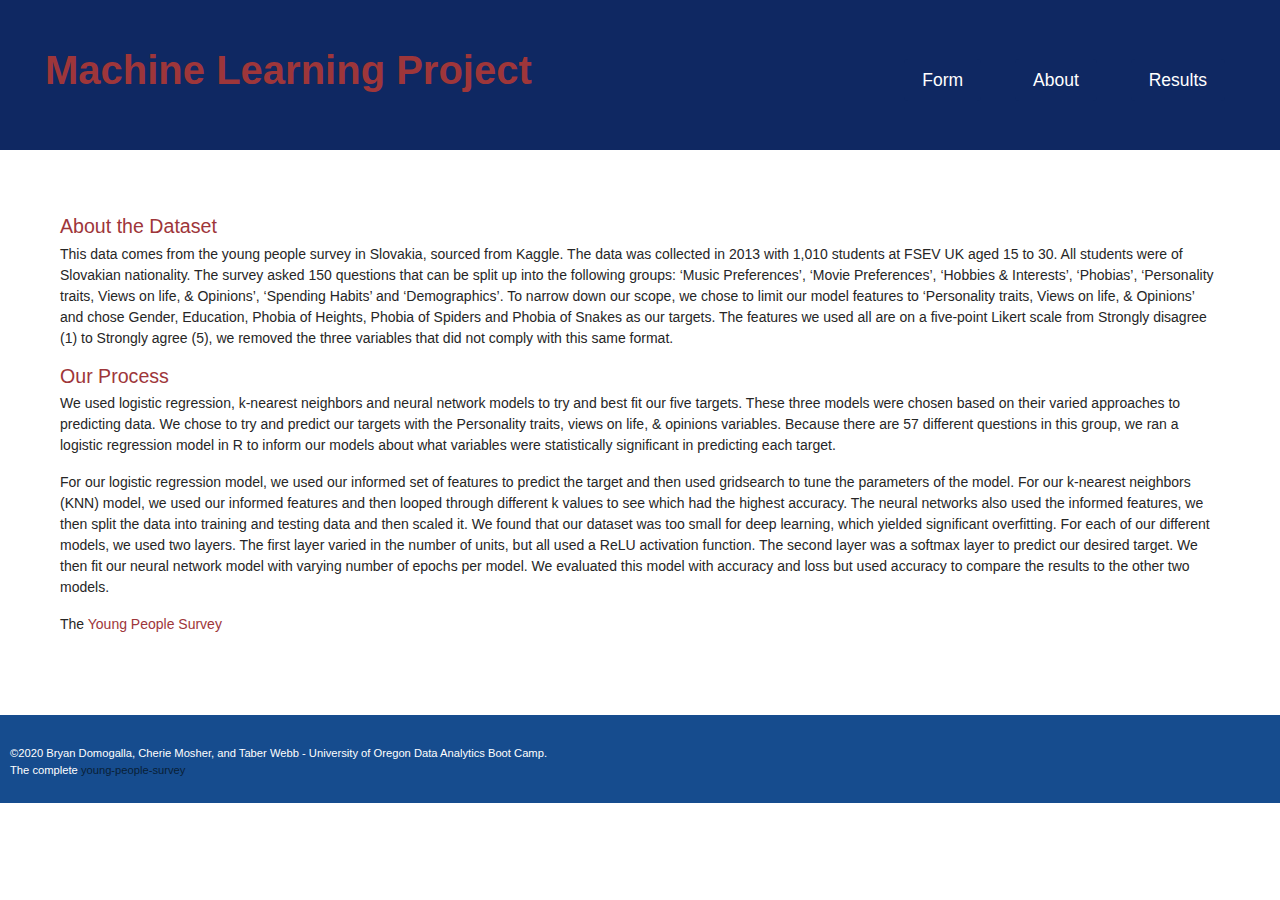
<file: about.html>
<!DOCTYPE html>
<html lang="en">

<head>
    <meta charset="UTF-8">
    <meta name="viewport" content="width=device-width, initial-scale=1.0">
    <meta http-equiv="X-UA-Compatible" content="ie=edge">
    <title>Machine Learning Project</title>

    <!-- Bootstrap components -->
    <script src="https://stackpath.bootstrapcdn.com/bootstrap/4.3.1/js/bootstrap.min.js"
        integrity="sha384-JjSmVgyd0p3pXB1rRibZUAYoIIy6OrQ6VrjIEaFf/nJGzIxFDsf4x0xIM+B07jRM"
        crossorigin="anonymous"></script>
    <link rel="stylesheet" href="https://stackpath.bootstrapcdn.com/bootstrap/4.3.1/css/bootstrap.min.css"
        integrity="sha384-ggOyR0iXCbMQv3Xipma34MD+dH/1fQ784/j6cY/iJTQUOhcWr7x9JvoRxT2MZw1T" crossorigin="anonymous">

    <!-- Our CSS -->
    <link rel="stylesheet" type="text/css" href="css/styles.css">


</head>

<body>
    <div class="container-fluid">

        <!-- Header -->
        <header class="row">
            <h1><a href="index.html">Machine Learning Project</a></h1>
            <!-- Navigation -->
            <nav>
                <ul>
                    <li><a class="btn" href="index.html">Form</a></li>
                    <li><a class="btn" href="about.html">About</a></li>
                    <li><a class="btn" href="results.html">Results</a></li>

                </ul>
            </nav>
        </header>

        <!-- Main Content -->
        <div class="row main-content">
            <section class="col col-12">
                <h3>About the Dataset</h3>
                <p>
                    This data comes from the young people survey in Slovakia, sourced from Kaggle. The data was
                    collected in 2013 with 1,010 students at FSEV UK aged 15 to 30. All students were of Slovakian
                    nationality. The survey asked 150 questions that can be split up into the following groups: ‘Music
                    Preferences’, ‘Movie Preferences’, ‘Hobbies & Interests’, ‘Phobias’, ‘Personality traits, Views on
                    life, & Opinions’, ‘Spending Habits’ and ‘Demographics’. To narrow down our scope, we chose to limit
                    our model features to ‘Personality traits, Views on life, & Opinions’ and chose Gender, Education,
                    Phobia of Heights, Phobia of Spiders and Phobia of Snakes as our targets. The features we used all
                    are on a five-point Likert scale from Strongly disagree (1) to Strongly agree (5), we removed the
                    three variables that did not comply with this same format.
                </p>
                <h3>Our Process</h3>
                <p>
                    We used logistic regression, k-nearest neighbors and neural network models to try and best fit our
                    five targets. These three models were chosen based on their varied approaches to predicting data. We
                    chose to try and predict our targets with the Personality traits, views on life, & opinions
                    variables. Because there are 57 different questions in this group, we ran a logistic regression
                    model in R to inform our models about what variables were statistically significant in predicting
                    each target.
                </p>
                <p>
                    For our logistic regression model, we used our informed set of features to predict the target and
                    then used gridsearch to tune the parameters of the model. For our k-nearest neighbors (KNN) model,
                    we used our informed features and then looped through different k values to see which had the
                    highest accuracy. The neural networks also used the informed features, we then split the data into
                    training and testing data and then scaled it. We found that our dataset was too small for deep
                    learning, which yielded significant overfitting. For each of our different models, we used two
                    layers. The first layer varied in the number of units, but all used a ReLU activation function. The
                    second layer was a softmax layer to predict our desired target. We then fit our neural network model
                    with varying number of epochs per model. We evaluated this model with accuracy and loss but used
                    accuracy to compare the results to the other two models.
                </p>

            </section>
            <!-- Summary -->
            <section class="col col-12">
                <p style="margin-bottom:35px">The <a
                        href="https://www.kaggle.com/miroslavsabo/young-people-survey/data">Young People Survey</a>
                </p>
            </section>


            </section>
        </div>

        <!-- Footer -->
        <footer class="row">
            <p>&copy;2020 Bryan Domogalla, Cherie Mosher, and Taber Webb - University of Oregon Data Analytics Boot
                Camp.<br>
                The complete <a href="https://www.kaggle.com/miroslavsabo/young-people-survey/data">young-people-survey
                </a> </p>
        </footer>

    </div>



</body>

</html>
</file>
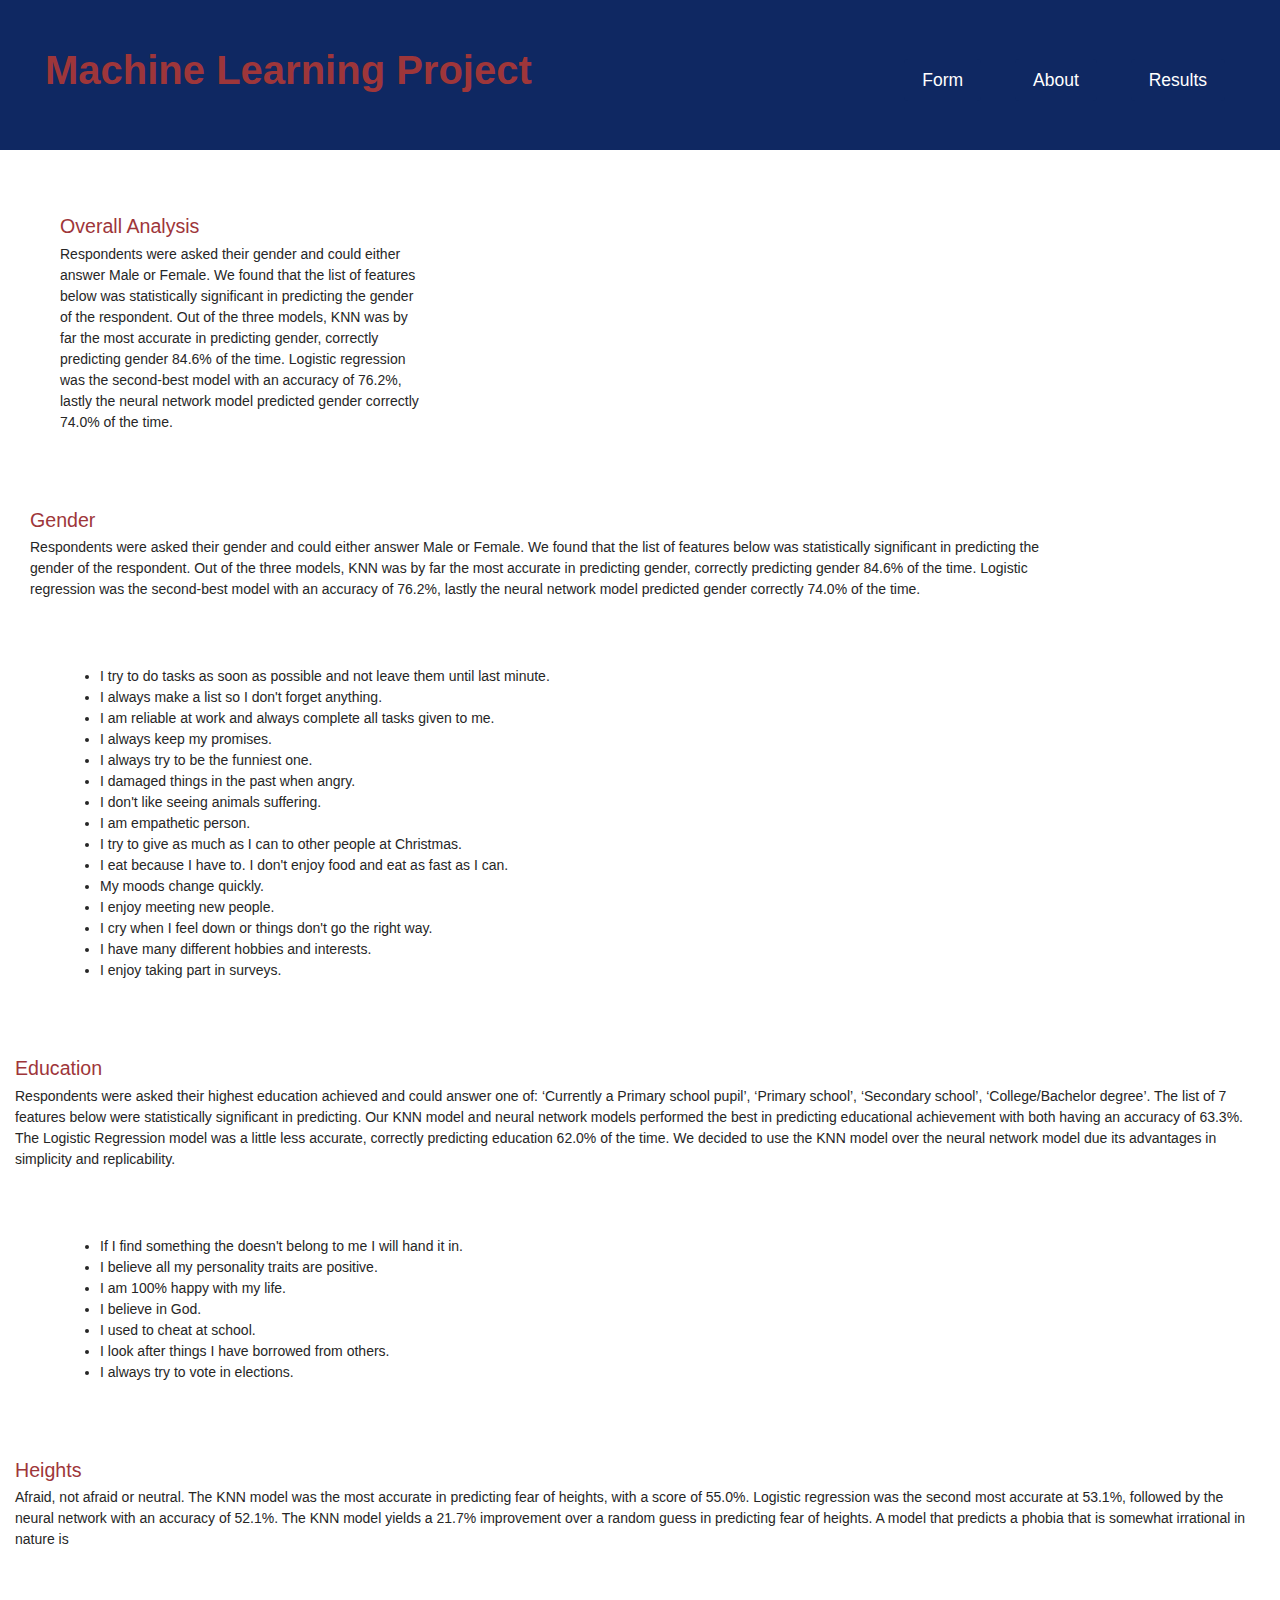
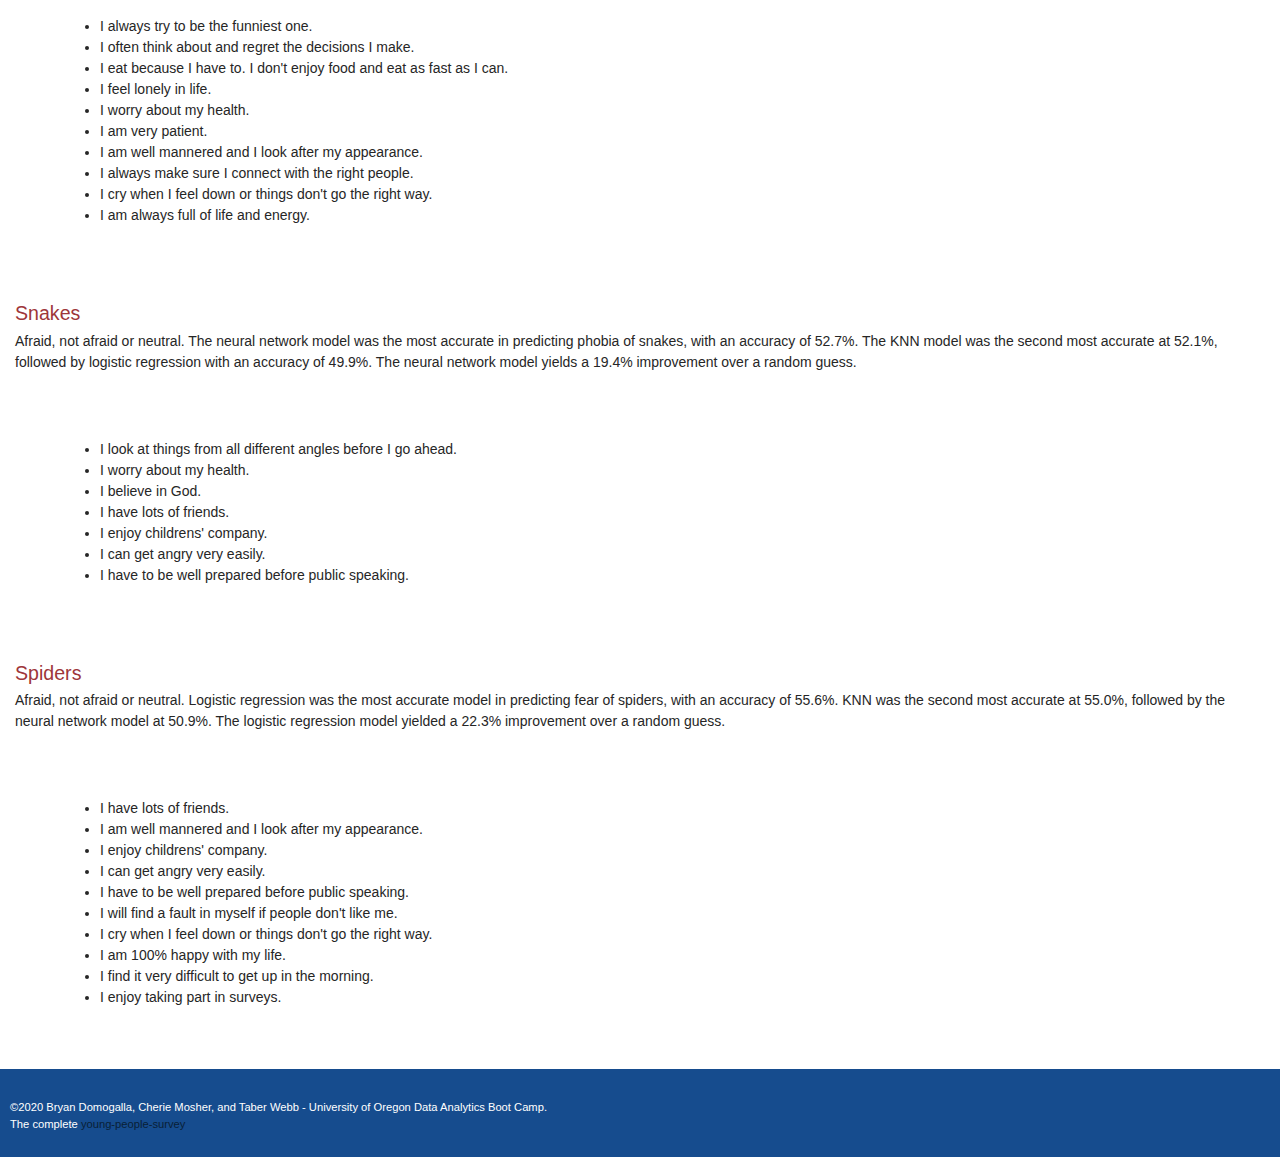
<file: results.html>
<!DOCTYPE html>
<html lang="en">

<head>
    <meta charset="UTF-8">
    <meta name="viewport" content="width=device-width, initial-scale=1.0">
    <meta http-equiv="X-UA-Compatible" content="ie=edge">
    <title>Machine Learning Project</title>

    <!-- Bootstrap components -->
    <script src="https://stackpath.bootstrapcdn.com/bootstrap/4.3.1/js/bootstrap.min.js"
        integrity="sha384-JjSmVgyd0p3pXB1rRibZUAYoIIy6OrQ6VrjIEaFf/nJGzIxFDsf4x0xIM+B07jRM"
        crossorigin="anonymous"></script>
    <link rel="stylesheet" href="https://stackpath.bootstrapcdn.com/bootstrap/4.3.1/css/bootstrap.min.css"
        integrity="sha384-ggOyR0iXCbMQv3Xipma34MD+dH/1fQ784/j6cY/iJTQUOhcWr7x9JvoRxT2MZw1T" crossorigin="anonymous">


    <link rel="stylesheet" type="text/css" href="css/styles.css">


</head>

<body>
    <div class="container-fluid">

        <!-- Header -->
        <header class="row">
            <h1><a href="index.html">Machine Learning Project</a></h1>
            <!-- Navigation -->
            <nav>
                <ul>
                    <li><a class="btn" href="index.html">Form</a></li>
                    <li><a class="btn" href="about.html">About</a></li>
                    <li><a class="btn" href="results.html">Results</a></li>

                </ul>
            </nav>
        </header>

        <!-- Main Content -->
        <div class="row main-content">
            <section class="col col-4">
                <h3>Overall Analysis</h3>
                <p>Respondents were asked their gender and could either answer Male or Female. We found that the list of
                    features below was statistically significant in predicting the gender of the respondent. Out of the
                    three models, KNN was by far the most accurate in predicting gender, correctly predicting gender
                    84.6% of the time. Logistic regression was the second-best model with an accuracy of 76.2%, lastly
                    the neural network model predicted gender correctly 74.0% of the time. </p>
            </section>
            <section class="col col-8">
                <div class='tableauPlaceholder' id='viz1582831985829' style='position: relative'><noscript><a
                            href='#'><img alt=' '
                                src='https:&#47;&#47;public.tableau.com&#47;static&#47;images&#47;Mo&#47;ModelAccuracy_15828319414580&#47;Sheet1&#47;1_rss.png'
                                style='border: none' /></a></noscript><object class='tableauViz' style='display:none;'>
                        <param name='host_url' value='https%3A%2F%2Fpublic.tableau.com%2F' />
                        <param name='embed_code_version' value='3' />
                        <param name='site_root' value='' />
                        <param name='name' value='ModelAccuracy_15828319414580&#47;Sheet1' />
                        <param name='tabs' value='no' />
                        <param name='toolbar' value='yes' />
                        <param name='static_image'
                            value='https:&#47;&#47;public.tableau.com&#47;static&#47;images&#47;Mo&#47;ModelAccuracy_15828319414580&#47;Sheet1&#47;1.png' />
                        <param name='animate_transition' value='yes' />
                        <param name='display_static_image' value='yes' />
                        <param name='display_spinner' value='yes' />
                        <param name='display_overlay' value='yes' />
                        <param name='display_count' value='yes' /></object></div>
                <script
                    type='text/javascript'>                    var divElement = document.getElementById('viz1582831985829'); var vizElement = divElement.getElementsByTagName('object')[0]; vizElement.style.width = '100%'; vizElement.style.height = (divElement.offsetWidth * 0.75) + 'px'; var scriptElement = document.createElement('script'); scriptElement.src = 'https://public.tableau.com/javascripts/api/viz_v1.js'; vizElement.parentNode.insertBefore(scriptElement, vizElement);                </script>

            </section>

        </div>
        <div>
        
        <section class="col col-10">
            <h3>Gender</h3>
            
            <p>
                Respondents were asked their gender and could either answer Male or Female. We found that the list of
                features below was statistically significant in predicting the gender of the respondent. Out of the
                three models, KNN was by far the most accurate in predicting gender, correctly predicting gender 84.6%
                of the time. Logistic regression was the second-best model with an accuracy of 76.2%, lastly the neural
                network model predicted gender correctly 74.0% of the time.
            </p>
        </section>
            <div class="row main-content">
                <section class="col col-8">
                    <ul>
                        <li>I try to do tasks as soon as possible and not leave them until last minute.</li>
                        <li>I always make a list so I don't forget anything.</li>
                        <li>I am reliable at work and always complete all tasks given to me.</li>
                        <li>I always keep my promises.</li>
                        <li>I always try to be the funniest one.</li>
                        <li>I damaged things in the past when angry.</li>
                        <li>I don't like seeing animals suffering.</li>
                        <li>I am empathetic person.</li>
                        <li>I try to give as much as I can to other people at Christmas.</li>
                        <li>I eat because I have to. I don't enjoy food and eat as fast as I can.</li>
                        <li>My moods change quickly.</li>
                        <li>I enjoy meeting new people.</li>
                        <li>I cry when I feel down or things don't go the right way.</li>
                        <li>I have many different hobbies and interests.</li>
                        <li>I enjoy taking part in surveys.</li>
                </ul>
            </section>
                <section class="col col-4">
                    <div class='tableauPlaceholder' id='viz1583004053760' style='position: relative'><noscript><a href='#'><img alt=' ' src='https:&#47;&#47;public.tableau.com&#47;static&#47;images&#47;Da&#47;DataBreakdowns&#47;Sheet35&#47;1_rss.png' style='border: none' /></a></noscript><object class='tableauViz'  style='display:none;'><param name='host_url' value='https%3A%2F%2Fpublic.tableau.com%2F' /> <param name='embed_code_version' value='3' /> <param name='site_root' value='' /><param name='name' value='DataBreakdowns&#47;Sheet35' /><param name='tabs' value='no' /><param name='toolbar' value='yes' /><param name='static_image' value='https:&#47;&#47;public.tableau.com&#47;static&#47;images&#47;Da&#47;DataBreakdowns&#47;Sheet35&#47;1.png' /> <param name='animate_transition' value='yes' /><param name='display_static_image' value='yes' /><param name='display_spinner' value='yes' /><param name='display_overlay' value='yes' /><param name='display_count' value='yes' /></object></div>                <script type='text/javascript'>                    var divElement = document.getElementById('viz1583004053760');                    var vizElement = divElement.getElementsByTagName('object')[0];                    vizElement.style.width='100%';vizElement.style.height=(divElement.offsetWidth*0.75)+'px';                    var scriptElement = document.createElement('script');                    scriptElement.src = 'https://public.tableau.com/javascripts/api/viz_v1.js';                    vizElement.parentNode.insertBefore(scriptElement, vizElement);                </script>
                </section>
            </div>
        
            <h3>Education</h3>
            <p>
                Respondents were asked their highest education achieved and could answer one of: ‘Currently a Primary
                school pupil’, ‘Primary school’, ‘Secondary school’, ‘College/Bachelor degree’. The list of 7 features
                below were statistically significant in predicting. Our KNN model and neural network models performed
                the best in predicting educational achievement with both having an accuracy of 63.3%. The Logistic
                Regression model was a little less accurate, correctly predicting education 62.0% of the time. We
                decided to use the KNN model over the neural network model due its advantages in simplicity and
                replicability. 
            </p>
            <div class="row main-content">
                <section class="col col-8">
                    <ul>
                        <li>If I find something the doesn't belong to me I will hand it in.</li>
                        <li>I believe all my personality traits are positive.</li>
                        <li>I am 100% happy with my life.</li>
                        <li>I believe in God.</li>
                        <li>I used to cheat at school.</li>
                        <li>I look after things I have borrowed from others.</li>
                        <li>I always try to vote in elections.</li>
                    </ul>
                </section>
                <section class="col col-4">
                    <div class='tableauPlaceholder' id='viz1583005126631' style='position: relative'><noscript><a href='#'><img alt=' ' src='https:&#47;&#47;public.tableau.com&#47;static&#47;images&#47;Da&#47;DataBreakdowns&#47;Sheet34&#47;1_rss.png' style='border: none' /></a></noscript><object class='tableauViz'  style='display:none;'><param name='host_url' value='https%3A%2F%2Fpublic.tableau.com%2F' /> <param name='embed_code_version' value='3' /> <param name='site_root' value='' /><param name='name' value='DataBreakdowns&#47;Sheet34' /><param name='tabs' value='no' /><param name='toolbar' value='yes' /><param name='static_image' value='https:&#47;&#47;public.tableau.com&#47;static&#47;images&#47;Da&#47;DataBreakdowns&#47;Sheet34&#47;1.png' /> <param name='animate_transition' value='yes' /><param name='display_static_image' value='yes' /><param name='display_spinner' value='yes' /><param name='display_overlay' value='yes' /><param name='display_count' value='yes' /><param name='filter' value='publish=yes' /></object></div>                <script type='text/javascript'>                    var divElement = document.getElementById('viz1583005126631');                    var vizElement = divElement.getElementsByTagName('object')[0];                    vizElement.style.width='100%';vizElement.style.height=(divElement.offsetWidth*0.75)+'px';                    var scriptElement = document.createElement('script');                    scriptElement.src = 'https://public.tableau.com/javascripts/api/viz_v1.js';                    vizElement.parentNode.insertBefore(scriptElement, vizElement);                </script>            </section>
                </section>
            </div>

            <h3>Heights</h3>
            <p>
                Afraid, not afraid or neutral. The KNN model was the most accurate in predicting fear of heights, with a
                score of 55.0%. Logistic regression was the second most accurate at 53.1%, followed by the neural
                network with an accuracy of 52.1%. The KNN model yields a 21.7% improvement over a random guess in
                predicting fear of heights. A model that predicts a phobia that is somewhat irrational in nature is
            </p>
            <div class="row main-content">
                <section class="col col-8">
                    <ul>
                        <li>I always try to be the funniest one. </li>
                        <li>I often think about and regret the decisions I make. </li>
                        <li>I eat because I have to. I don't enjoy food and eat as fast as I can. </li>
                        <li>I feel lonely in life. </li>
                        <li>I worry about my health. </li>
                        <li>I am very patient. </li>
                        <li>I am well mannered and I look after my appearance. </li>
                        <li>I always make sure I connect with the right people. </li>
                        <li>I cry when I feel down or things don't go the right way. </li>
                        <li>I am always full of life and energy. </li>
                    </ul>
                </section>
                <section class="col col-4">
                    <div class='tableauPlaceholder' id='viz1583005878127' style='position: relative'><noscript><a href='#'><img alt=' ' src='https:&#47;&#47;public.tableau.com&#47;static&#47;images&#47;Da&#47;DataBreakdowns&#47;Sheet33&#47;1_rss.png' style='border: none' /></a></noscript><object class='tableauViz'  style='display:none;'><param name='host_url' value='https%3A%2F%2Fpublic.tableau.com%2F' /> <param name='embed_code_version' value='3' /> <param name='site_root' value='' /><param name='name' value='DataBreakdowns&#47;Sheet33' /><param name='tabs' value='no' /><param name='toolbar' value='yes' /><param name='static_image' value='https:&#47;&#47;public.tableau.com&#47;static&#47;images&#47;Da&#47;DataBreakdowns&#47;Sheet33&#47;1.png' /> <param name='animate_transition' value='yes' /><param name='display_static_image' value='yes' /><param name='display_spinner' value='yes' /><param name='display_overlay' value='yes' /><param name='display_count' value='yes' /></object></div>                <script type='text/javascript'>                    var divElement = document.getElementById('viz1583005878127');                    var vizElement = divElement.getElementsByTagName('object')[0];                    vizElement.style.width='100%';vizElement.style.height=(divElement.offsetWidth*0.75)+'px';                    var scriptElement = document.createElement('script');                    scriptElement.src = 'https://public.tableau.com/javascripts/api/viz_v1.js';                    vizElement.parentNode.insertBefore(scriptElement, vizElement);                </script>            
                </section>
            </div>
            <h3>Snakes</h3>
            <p>
                Afraid, not afraid or neutral. The neural network model was the most accurate in predicting phobia of
                snakes, with an accuracy of 52.7%. The KNN model was the second most accurate at 52.1%, followed by
                logistic regression with an accuracy of 49.9%. The neural network model yields a 19.4% improvement over
                a random guess.
            </p>
            <div class="row main-content">
                <section class="col col-8">
                    <ul>
                        <li>I look at things from all different angles before I go ahead. </li>
                        <li>I worry about my health. </li>
                        <li>I believe in God. </li>
                        <li>I have lots of friends. </li>
                        <li>I enjoy childrens' company. </li>
                        <li>I can get angry very easily. </li>
                        <li>I have to be well prepared before public speaking. </li>
                    </ul>
             </section>
                <section class="col col-4">
                    <div class='tableauPlaceholder' id='viz1583005956126' style='position: relative'><noscript><a href='#'><img alt=' ' src='https:&#47;&#47;public.tableau.com&#47;static&#47;images&#47;Da&#47;DataBreakdowns&#47;Sheet3&#47;1_rss.png' style='border: none' /></a></noscript><object class='tableauViz'  style='display:none;'><param name='host_url' value='https%3A%2F%2Fpublic.tableau.com%2F' /> <param name='embed_code_version' value='3' /> <param name='site_root' value='' /><param name='name' value='DataBreakdowns&#47;Sheet3' /><param name='tabs' value='no' /><param name='toolbar' value='yes' /><param name='static_image' value='https:&#47;&#47;public.tableau.com&#47;static&#47;images&#47;Da&#47;DataBreakdowns&#47;Sheet3&#47;1.png' /> <param name='animate_transition' value='yes' /><param name='display_static_image' value='yes' /><param name='display_spinner' value='yes' /><param name='display_overlay' value='yes' /><param name='display_count' value='yes' /></object></div>                <script type='text/javascript'>                    var divElement = document.getElementById('viz1583005956126');                    var vizElement = divElement.getElementsByTagName('object')[0];                    vizElement.style.width='100%';vizElement.style.height=(divElement.offsetWidth*0.75)+'px';                    var scriptElement = document.createElement('script');                    scriptElement.src = 'https://public.tableau.com/javascripts/api/viz_v1.js';                    vizElement.parentNode.insertBefore(scriptElement, vizElement);                </script>                
                </section>
            </div>
            <h3>Spiders</h3>
            <p>
                Afraid, not afraid or neutral. Logistic regression was the most accurate model in predicting fear of
                spiders, with an accuracy of 55.6%. KNN was the second most accurate at 55.0%, followed by the neural
                network model at 50.9%. The logistic regression model yielded a 22.3% improvement over a random guess.
            </p>
            <div class="row main-content">
                <section class="col col-8">
                    <ul>
                        <li>I have lots of friends. </li>
                        <li>I am well mannered and I look after my appearance. </li>
                        <li>I enjoy childrens' company. </li>
                        <li>I can get angry very easily. </li>
                        <li>I have to be well prepared before public speaking. </li>
                        <li>I will find a fault in myself if people don't like me. </li>
                        <li>I cry when I feel down or things don't go the right way. </li>
                        <li>I am 100% happy with my life. </li>
                        <li>I find it very difficult to get up in the morning. </li>
                        <li>I enjoy taking part in surveys. </li>
                    </ul>
                </section>
                <section class="col col-4">
                    <div class='tableauPlaceholder' id='viz1583006144736' style='position: relative'><noscript><a href='#'><img alt=' ' src='https:&#47;&#47;public.tableau.com&#47;static&#47;images&#47;Da&#47;DataBreakdowns&#47;Sheet32&#47;1_rss.png' style='border: none' /></a></noscript><object class='tableauViz'  style='display:none;'><param name='host_url' value='https%3A%2F%2Fpublic.tableau.com%2F' /> <param name='embed_code_version' value='3' /> <param name='site_root' value='' /><param name='name' value='DataBreakdowns&#47;Sheet32' /><param name='tabs' value='no' /><param name='toolbar' value='yes' /><param name='static_image' value='https:&#47;&#47;public.tableau.com&#47;static&#47;images&#47;Da&#47;DataBreakdowns&#47;Sheet32&#47;1.png' /> <param name='animate_transition' value='yes' /><param name='display_static_image' value='yes' /><param name='display_spinner' value='yes' /><param name='display_overlay' value='yes' /><param name='display_count' value='yes' /></object></div>                <script type='text/javascript'>                    var divElement = document.getElementById('viz1583006144736');                    var vizElement = divElement.getElementsByTagName('object')[0];                    vizElement.style.width='100%';vizElement.style.height=(divElement.offsetWidth*0.75)+'px';                    var scriptElement = document.createElement('script');                    scriptElement.src = 'https://public.tableau.com/javascripts/api/viz_v1.js';                    vizElement.parentNode.insertBefore(scriptElement, vizElement);                </script>
                </section>
            </div>
        </div>

        <!-- Footer -->
        <footer class="row">
            <p>&copy;2020 Bryan Domogalla, Cherie Mosher, and Taber Webb - University of Oregon Data Analytics Boot
                Camp.<br>
                The complete <a href="https://www.kaggle.com/miroslavsabo/young-people-survey/data">young-people-survey
                </a> </p>
        </footer>

    </div>



</body>

</html>
</file>
<file: css/styles.css>
Main Template and Homepage
html, body {
    height: 100%;
    width: 100%;
    margin: 0;
}

.container-fluid {
    min-height: 100%;
    min-width: 100%;
    color: #262626;
    font-size: 14px;
    position: relative;
    padding-bottom: 88px;
}

a, a:hover {
    color: #9e363a;
}

h1{
    color: #9e363a;
    text-align: center;
    font-weight: bold;
}

h3 {
    color: #9e363a;
    font-size: 1.4em;
    margin-top: 15px;
    margin-bottom: 5px;
}

h4 {
    color: #9e363a;
    text-align: center;
    margin-top: 12px;
    margin-bottom: 17px;
}

strong {
    color: #0f2862;
}

form em {
    color: #9e363a;
    font-size: 1.2em;
    font-style: normal;
    margin-top: 10px;
}

header {
    background-color: #0f2862;
    height: 150px;
}

header h1 {
    margin: 16px 52px auto 35px;
    white-space: nowrap;
}



h1 a, h1 a:hover {
    color: #9e363a;
    text-decoration: none;
}

header nav {
    position: absolute;
    right: 40px;
    top: 59px;
}

header nav li {
    display: inline-block;
    margin: 0 15px;
    white-space: nowrap;
    outline: none !important;
}

header nav .btn {
    background-color: #0f2862;
    color: #fff;
    font-size: 1.25em;
    padding: 7px 17px;
}

header nav .btn:hover {
    background-color: #9e363a;
    color: #fff;
}

.row {
    padding: 30px 40px 10px 10px;
}

.main-content {
    padding: 50px 45px 45px 45px;
}

footer {
    background-color: #164C8E;
    color: #fff;
    font-size: 0.8em;
    bottom: 0;
    height: 88px;
    min-width: 100%;
    position: absolute;
}

footer a, footer a:hover {
    color: #091f36;
}

/* form {
    display: flex;
    justify-content: center;
    width: 100%;
} */

form select {
    margin: 14px 10px 28px 10px;
    outline: none !important;
}

form optgroup {
    font-size: 1.2em;
}

form .btn {
    background-color: #091f36;
    color: #fff;
    font-size: 1em;
    margin-top: 11px;
    margin-left: 8px;
    padding: 2px 12px;
    height: 28px;
}

form .btn:hover {
    background-color: #091f36;
    color: #fff;
}

select {
    border-color: #091f36;
    color: #164C8E;
    font-size: 1.2em;
}



#c_legend ul {
    display: flex;
    justify-content: center;
    margin: 0 0 22px 0;
    padding: 0;
}

#c_legend li {
    display: inline-flex;
    justify-content: space-between;
    list-style: none;
    padding: 0 0 0 5px;
}



/* Media Queries for Responsive CSS */
@media (max-width:1180px) {
    header nav li {
        margin: 0 5px;
    }
}

@media (max-width:1095px) {  
    header nav {
        display: flex;
        justify-content: flex-start;
        position: absolute;
        height: 30px;
        left: 70px;
        top: 108px;
    }  

    header nav ul {
        background-color: #091f36;
        border-radius: 5px;
        display: flex;
        margin: 0;
        padding: 0 15px;
    }
    
    header nav li {
        margin: 0;
        padding: 1px 15px;
        text-align: center;
    }

    header nav li .btn {
        font-size: 1.2em;
        padding: 0;
    }

    header nav .btn:hover {
        background-color: transparent;
        text-decoration: underline;
    }
}

@media (max-width:625px) {
    header nav {
        height: 25px;
    }

    header nav ul, header nav li {
        padding: 0 7px;
    }

    header nav li .btn {
        font-size: 1.1em;
    }
}
</file>
